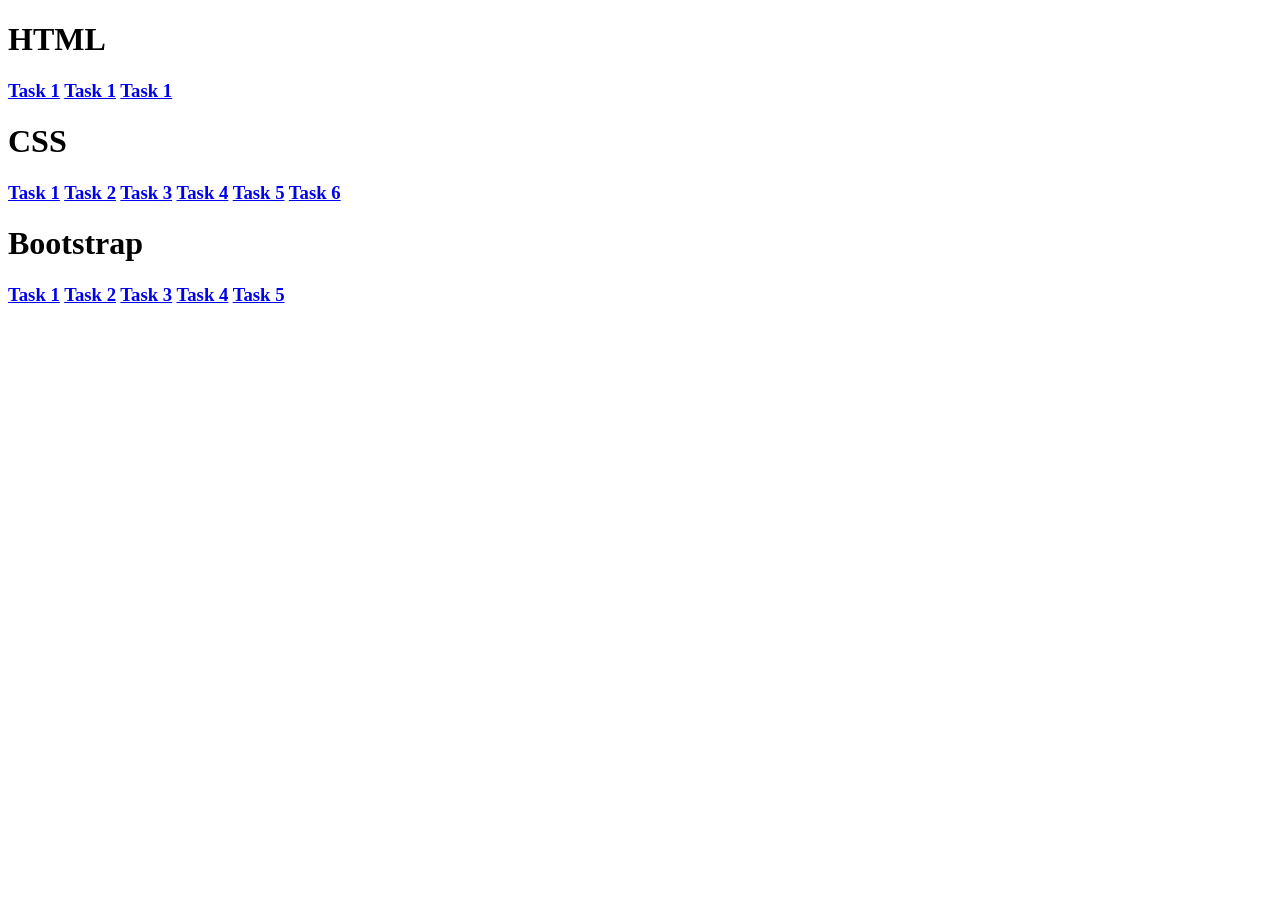
<file: index.html>
<!DOCTYPE html>
<html lang="en">
<head>
    <meta charset="UTF-8">
    <meta name="viewport" content="width=device-width, initial-scale=1.0">
    <title>Task links</title>
</head>
<body>
    <h1> HTML </h1>
<h3>
    <a href="Html\Task1\index.html">Task 1</a>
    <a href="Html\task2\index.html">Task 1</a>
    <a href="Html\task3\index.html">Task 1</a>

</h3>
<h1> CSS </h1>
<h3>
    <a href="Css\task4\index.html">Task 1</a>
    <a href="Css\Task5\index.html">Task 2</a>
    <a href="Css\Task6\index.html">Task 3</a>
    <a href="Css\Task7\index.html">Task 4</a>
    <a href="Css\Task8\index.html">Task 5</a>
    <a href="Css\Task9\index.html">Task 6</a>
    
    
</h3>
<h1> Bootstrap </h1>
<h3>
    <a href="Bootstrap\task10\index.html">Task 1</a>
    <a href="Bootstrap\Task11\index.html">Task 2</a>
    <a href="Bootstrap\Task12\index.html">Task 3</a>
    <a href="Bootstrap\Task14\index.html">Task 4</a>
    <a href="Bootstrap\Task13\index.html">Task 5</a>
    
</h3>
    
</body>
</html>
</file>
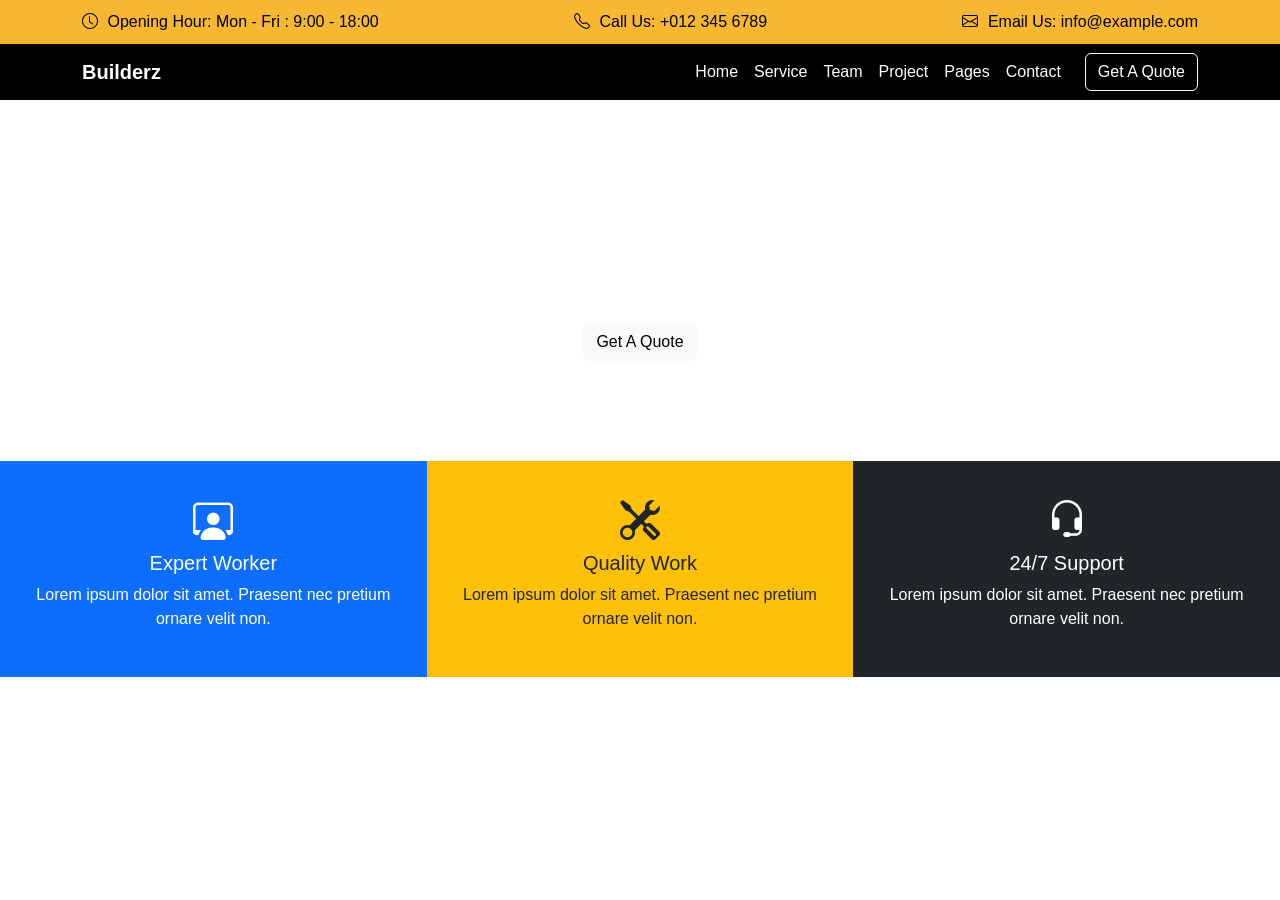
<file: Bootstrap/task10/index.html>
<!DOCTYPE html>
<html lang="en">
<head>
  <meta charset="UTF-8">
  <title>Builderz</title>
  <meta name="viewport" content="width=device-width, initial-scale=1">
  <link href="https://cdn.jsdelivr.net/npm/bootstrap@5.3.3/dist/css/bootstrap.min.css" rel="stylesheet">
  <style>
    body {
      font-family: 'Segoe UI', sans-serif;
    }
    .top-bar {
      background-color: #f7b731;
      color: #000;
      padding: 10px 0;
    }
    .top-bar i {
      margin-right: 5px;
    }
    .navbar {
      background-color: #000;
    }
    .navbar a {
      color: white !important;
    }
    .hero {
      background: url('https://th.bing.com/th/id/OIP.7dqMWIHyKezjl1RLDe89FwHaFW?pid=ImgDet&w=173&h=125&c=7&dpr=1.5') center center no-repeat;
      background-size: cover;
      color: white;
      padding: 100px 0;
      text-align: center;
    }
    .feature-box {
      padding: 30px 20px;
      text-align: center;
    }
    .feature-box i {
      font-size: 40px;
      margin-bottom: 10px;
    }
  </style>
</head>
<body>

<!-- Top Header -->
<div class="container-fluid top-bar text-center text-md-start">
  <div class="container d-md-flex justify-content-between">
    <div><i class="bi bi-clock"></i> Opening Hour: Mon - Fri : 9:00 - 18:00</div>
    <div><i class="bi bi-telephone"></i> Call Us: +012 345 6789</div>
    <div><i class="bi bi-envelope"></i> Email Us: info@example.com</div>
  </div>
</div>

<!-- Navbar -->
<nav class="navbar navbar-expand-lg navbar-dark sticky-top">
  <div class="container">
    <a class="navbar-brand fw-bold text-warning" href="#">Builderz</a>
    <button class="navbar-toggler" type="button" data-bs-toggle="collapse" data-bs-target="#navMenu">
      <span class="navbar-toggler-icon"></span>
    </button>
    <div class="collapse navbar-collapse" id="navMenu">
      <ul class="navbar-nav ms-auto mb-2 mb-lg-0">
        <li class="nav-item"><a class="nav-link active" href="#">Home</a></li>
        <li class="nav-item"><a class="nav-link" href="#">Service</a></li>
        <li class="nav-item"><a class="nav-link" href="#">Team</a></li>
        <li class="nav-item"><a class="nav-link" href="#">Project</a></li>
        <li class="nav-item"><a class="nav-link" href="#">Pages</a></li>
        <li class="nav-item"><a class="nav-link" href="#">Contact</a></li>
      </ul>
      <a class="btn btn-outline-light ms-3" href="#">Get A Quote</a>
    </div>
  </div>
</nav>

<!-- Hero Section -->
<section class="hero">
  <div class="container">
    <h5>We Are Professional</h5>
    <h1 class="display-4 fw-bold">For Your Dream Project</h1>
    <a class="btn btn-light mt-3" href="#">Get A Quote</a>
  </div>
</section>

<!-- Feature Boxes -->
<section class="container-fluid">
  <div class="row text-white">
    <div class="col-md-4 bg-primary feature-box">
      <i class="bi bi-person-workspace"></i>
      <h5>Expert Worker</h5>
      <p>Lorem ipsum dolor sit amet. Praesent nec pretium ornare velit non.</p>
    </div>
    <div class="col-md-4 bg-warning text-dark feature-box">
      <i class="bi bi-tools"></i>
      <h5>Quality Work</h5>
      <p>Lorem ipsum dolor sit amet. Praesent nec pretium ornare velit non.</p>
    </div>
    <div class="col-md-4 bg-dark feature-box">
      <i class="bi bi-headset"></i>
      <h5>24/7 Support</h5>
      <p>Lorem ipsum dolor sit amet. Praesent nec pretium ornare velit non.</p>
    </div>
  </div>
</section>

<script src="https://cdn.jsdelivr.net/npm/bootstrap@5.3.3/dist/js/bootstrap.bundle.min.js"></script>
<link rel="stylesheet" href="https://cdn.jsdelivr.net/npm/bootstrap-icons@1.10.5/font/bootstrap-icons.css">
</body>
</html>
</file>
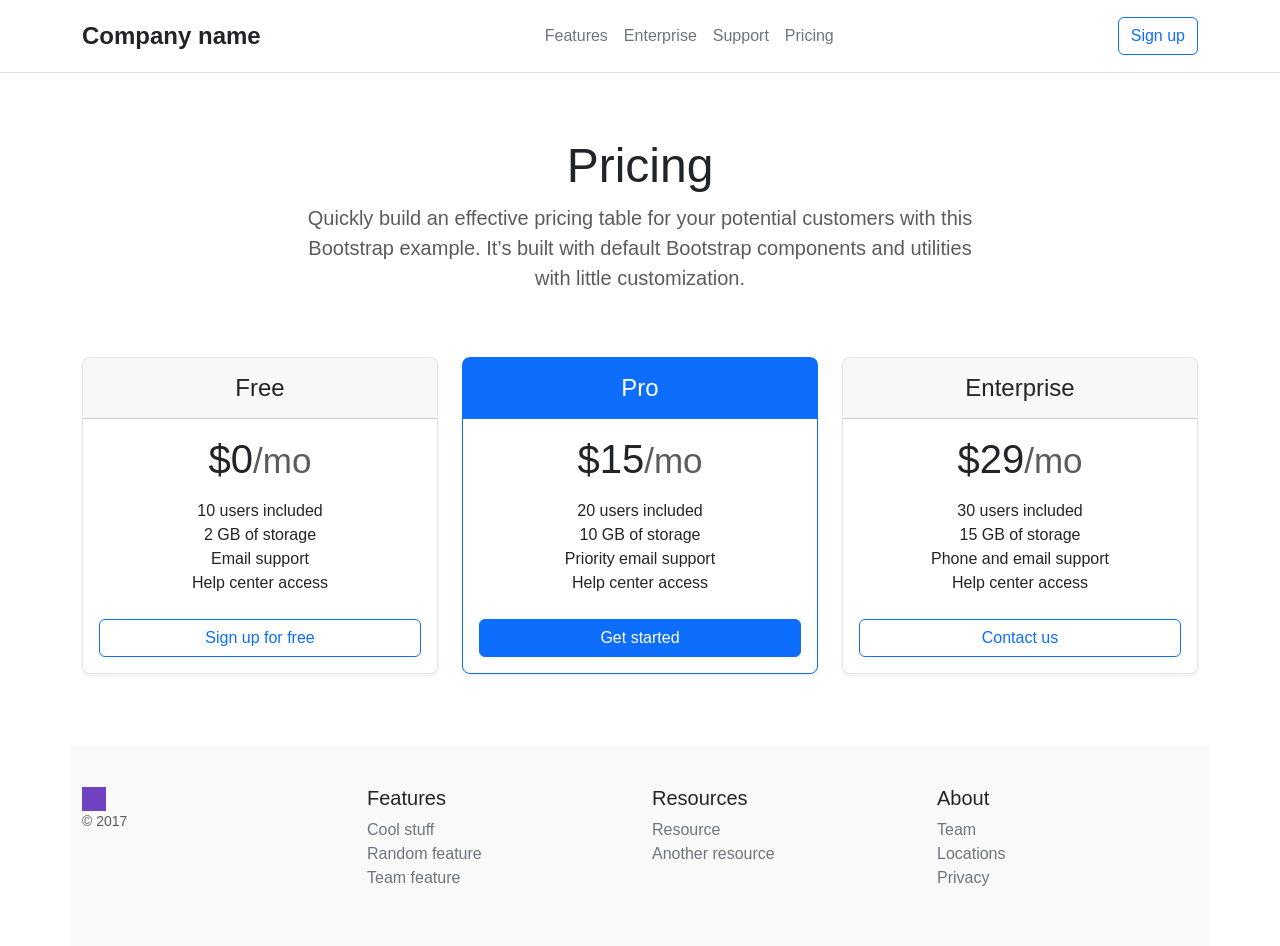
<file: Bootstrap/Task11/index.html>
<!DOCTYPE html>
<html lang="en">
<head>
  <meta charset="UTF-8">
  <title>Pricing Page</title>
  <meta name="viewport" content="width=device-width, initial-scale=1">
  <link href="https://cdn.jsdelivr.net/npm/bootstrap@5.3.3/dist/css/bootstrap.min.css" rel="stylesheet">
  <style>
    body {
      font-family: 'Segoe UI', sans-serif;
    }

    .pricing-header {
      max-width: 700px;
      margin: auto;
    }

    .card {
      border: 1px solid #e5e5e5;
      transition: transform 0.3s ease, box-shadow 0.3s ease;
    }

    .card:hover {
      transform: translateY(-10px);
      box-shadow: 0 10px 20px rgba(0, 0, 0, 0.15);
    }

    footer {
      background-color: #f9f9f9;
      padding: 40px 0;
    }
  </style>
</head>
<body>

<!-- Navigation -->
<header class="p-3 mb-3 border-bottom">
  <div class="container">
    <div class="d-flex flex-wrap align-items-center justify-content-between">
      <a href="#" class="fs-4 fw-bold text-dark text-decoration-none">Company name</a>
      <ul class="nav">
        <li><a href="#" class="nav-link px-2 link-secondary">Features</a></li>
        <li><a href="#" class="nav-link px-2 link-secondary">Enterprise</a></li>
        <li><a href="#" class="nav-link px-2 link-secondary">Support</a></li>
        <li><a href="#" class="nav-link px-2 link-secondary">Pricing</a></li>
      </ul>
      <div class="text-end">
        <a href="#" class="btn btn-outline-primary">Sign up</a>
      </div>
    </div>
  </div>
</header>

<!-- Pricing Header -->
<div class="text-center pricing-header py-5">
  <h1 class="display-5 fw-normal">Pricing</h1>
  <p class="fs-5 text-muted">Quickly build an effective pricing table for your potential customers with this Bootstrap example. It’s built with default Bootstrap components and utilities with little customization.</p>
</div>

<!-- Pricing Cards -->
<div class="container">
  <div class="row row-cols-1 row-cols-md-3 mb-3 text-center">
    <div class="col">
      <div class="card mb-4 rounded-3 shadow-sm">
        <div class="card-header py-3">
          <h4 class="my-0 fw-normal">Free</h4>
        </div>
        <div class="card-body">
          <h1 class="card-title pricing-card-title">$0<small class="text-muted">/mo</small></h1>
          <ul class="list-unstyled mt-3 mb-4">
            <li>10 users included</li>
            <li>2 GB of storage</li>
            <li>Email support</li>
            <li>Help center access</li>
          </ul>
          <button type="button" class="btn btn-outline-primary w-100">Sign up for free</button>
        </div>
      </div>
    </div>

    <div class="col">
      <div class="card mb-4 rounded-3 shadow-sm border-primary">
        <div class="card-header py-3 text-white bg-primary border-primary">
          <h4 class="my-0 fw-normal">Pro</h4>
        </div>
        <div class="card-body">
          <h1 class="card-title pricing-card-title">$15<small class="text-muted">/mo</small></h1>
          <ul class="list-unstyled mt-3 mb-4">
            <li>20 users included</li>
            <li>10 GB of storage</li>
            <li>Priority email support</li>
            <li>Help center access</li>
          </ul>
          <button type="button" class="btn btn-primary w-100">Get started</button>
        </div>
      </div>
    </div>

    <div class="col">
      <div class="card mb-4 rounded-3 shadow-sm">
        <div class="card-header py-3">
          <h4 class="my-0 fw-normal">Enterprise</h4>
        </div>
        <div class="card-body">
          <h1 class="card-title pricing-card-title">$29<small class="text-muted">/mo</small></h1>
          <ul class="list-unstyled mt-3 mb-4">
            <li>30 users included</li>
            <li>15 GB of storage</li>
            <li>Phone and email support</li>
            <li>Help center access</li>
          </ul>
          <button type="button" class="btn btn-outline-primary w-100">Contact us</button>
        </div>
      </div>
    </div>
  </div>
</div>

<!-- Footer -->
<footer class="container mt-5">
  <div class="row">
    <div class="col-12 col-md">
      <svg width="24" height="24" fill="currentColor"><rect width="24" height="24" fill="#6f42c1"/></svg>
      <small class="d-block mb-3 text-muted">© 2017</small>
    </div>
    <div class="col-6 col-md">
      <h5>Features</h5>
      <ul class="list-unstyled text-small">
        <li><a class="link-secondary text-decoration-none" href="#">Cool stuff</a></li>
        <li><a class="link-secondary text-decoration-none" href="#">Random feature</a></li>
        <li><a class="link-secondary text-decoration-none" href="#">Team feature</a></li>
      </ul>
    </div>
    <div class="col-6 col-md">
      <h5>Resources</h5>
      <ul class="list-unstyled text-small">
        <li><a class="link-secondary text-decoration-none" href="#">Resource</a></li>
        <li><a class="link-secondary text-decoration-none" href="#">Another resource</a></li>
      </ul>
    </div>
    <div class="col-6 col-md">
      <h5>About</h5>
      <ul class="list-unstyled text-small">
        <li><a class="link-secondary text-decoration-none" href="#">Team</a></li>
        <li><a class="link-secondary text-decoration-none" href="#">Locations</a></li>
        <li><a class="link-secondary text-decoration-none" href="#">Privacy</a></li>
      </ul>
    </div>
  </div>
</footer>

<script src="https://cdn.jsdelivr.net/npm/bootstrap@5.3.3/dist/js/bootstrap.bundle.min.js"></script>
</body>
</html>
</file>
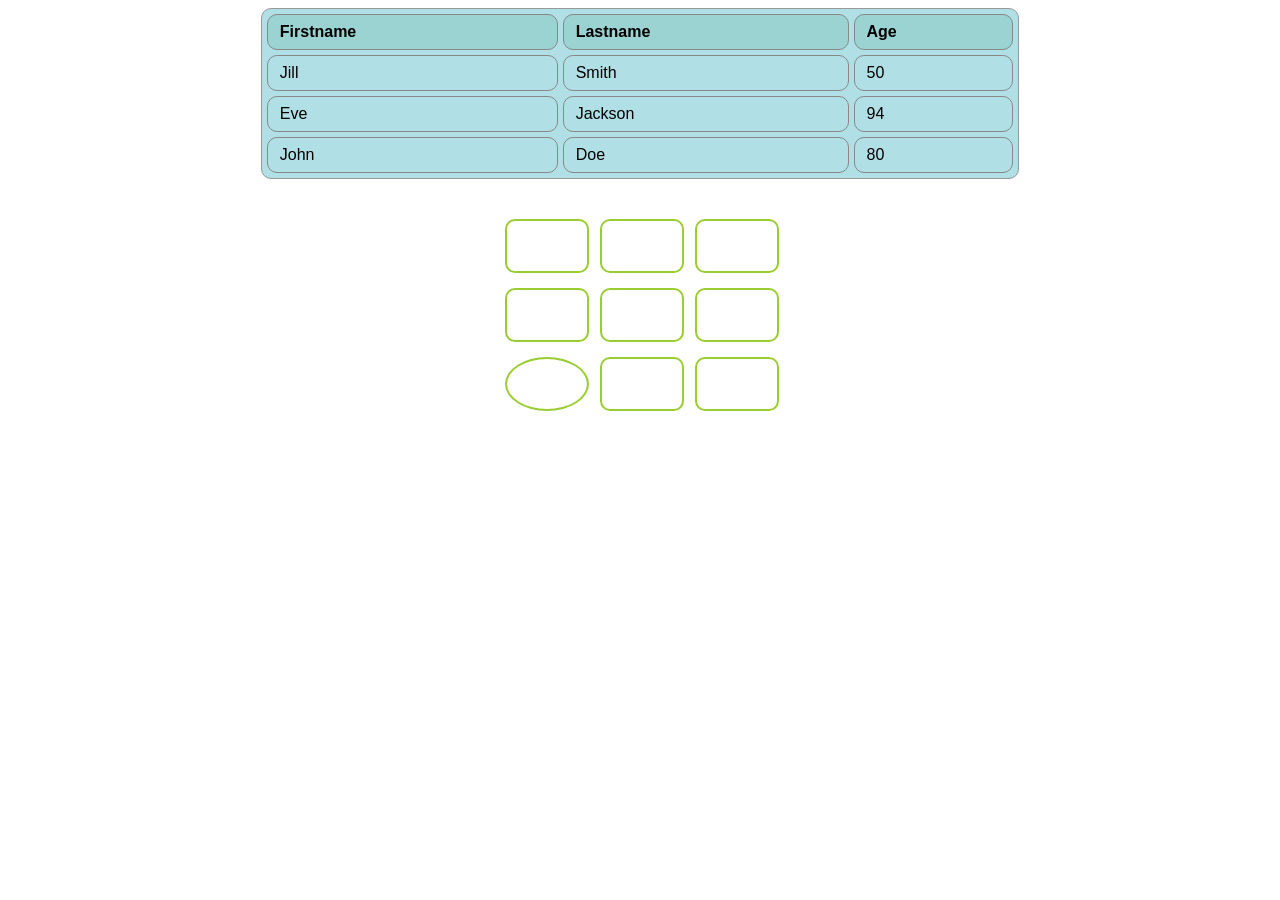
<file: Css/task4/index.html>
<!DOCTYPE html>
<html lang="en">
<head>
  <meta charset="UTF-8">
  <title>Table and Shapes</title>
  <link rel="stylesheet" href="style.css">
</head>
<body>

  <!-- Table -->
  <table>
    <tr>
      <th>Firstname</th>
      <th>Lastname</th>
      <th>Age</th>
    </tr>
    <tr>
      <td>Jill</td>
      <td>Smith</td>
      <td>50</td>
    </tr>
    <tr>
      <td>Eve</td>
      <td>Jackson</td>
      <td>94</td>
    </tr>
    <tr>
      <td>John</td>
      <td>Doe</td>
      <td>80</td>
    </tr>
  </table>

  <!-- Shapes -->
  <div class="shape-grid">
    <div class="shape"></div>
    <div class="shape"></div>
    <div class="shape"></div>
    <div class="shape"></div>
    <div class="shape"></div>
    <div class="shape"></div>
    <div class="shape oval"></div>
    <div class="shape"></div>
    <div class="shape"></div>
  </div>

</body>
</html>
</file>
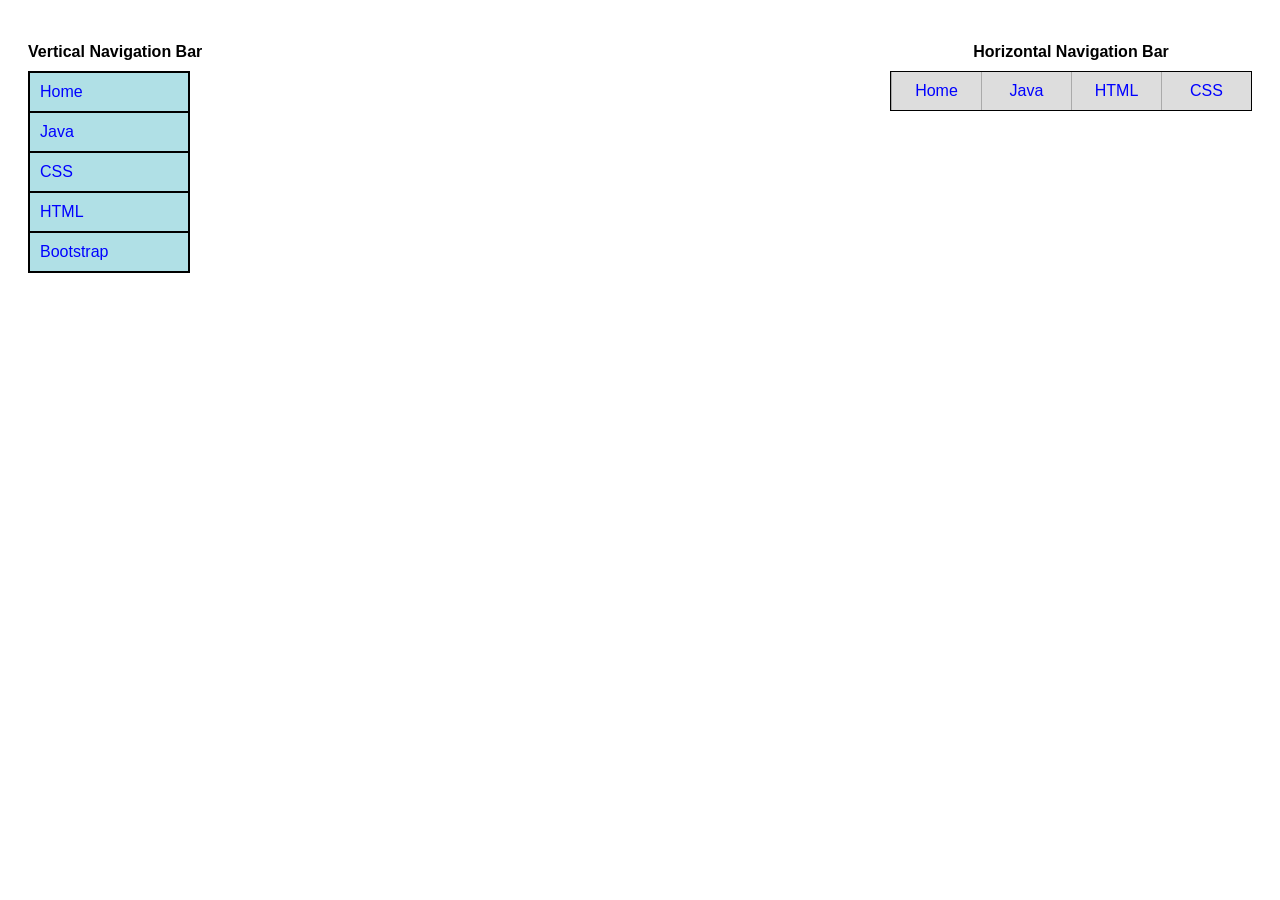
<file: Css/Task5/index.html>
<!DOCTYPE html>
<html lang="en">
<head>
  <meta charset="UTF-8">
  <meta name="viewport" content="width=device-width, initial-scale=1.0">
  <title>Document</title>
</head>
<link rel="stylesheet" href="style.css">
<body>
  <div class="container">
   
    <div>
      <div class="label">Vertical Navigation Bar</div>
      <div class="vertical-nav">
        <a href="#">Home</a>
        <a href="#">Java</a>
        <a href="#">CSS</a>
        <a href="#">HTML</a>
        <a href="#">Bootstrap</a>
      </div>
    </div>

  
    <div>
      <div class="label" style="text-align: center;">Horizontal Navigation Bar</div>
      <div class="horizontal-nav">
        
        <a href="#">Home</a>
        <a href="#">Java</a>
        <a href="#">HTML</a>
        <a href="#">CSS</a>
    
      </div>
    </div>
  </div>
</body>
</html>
</file>
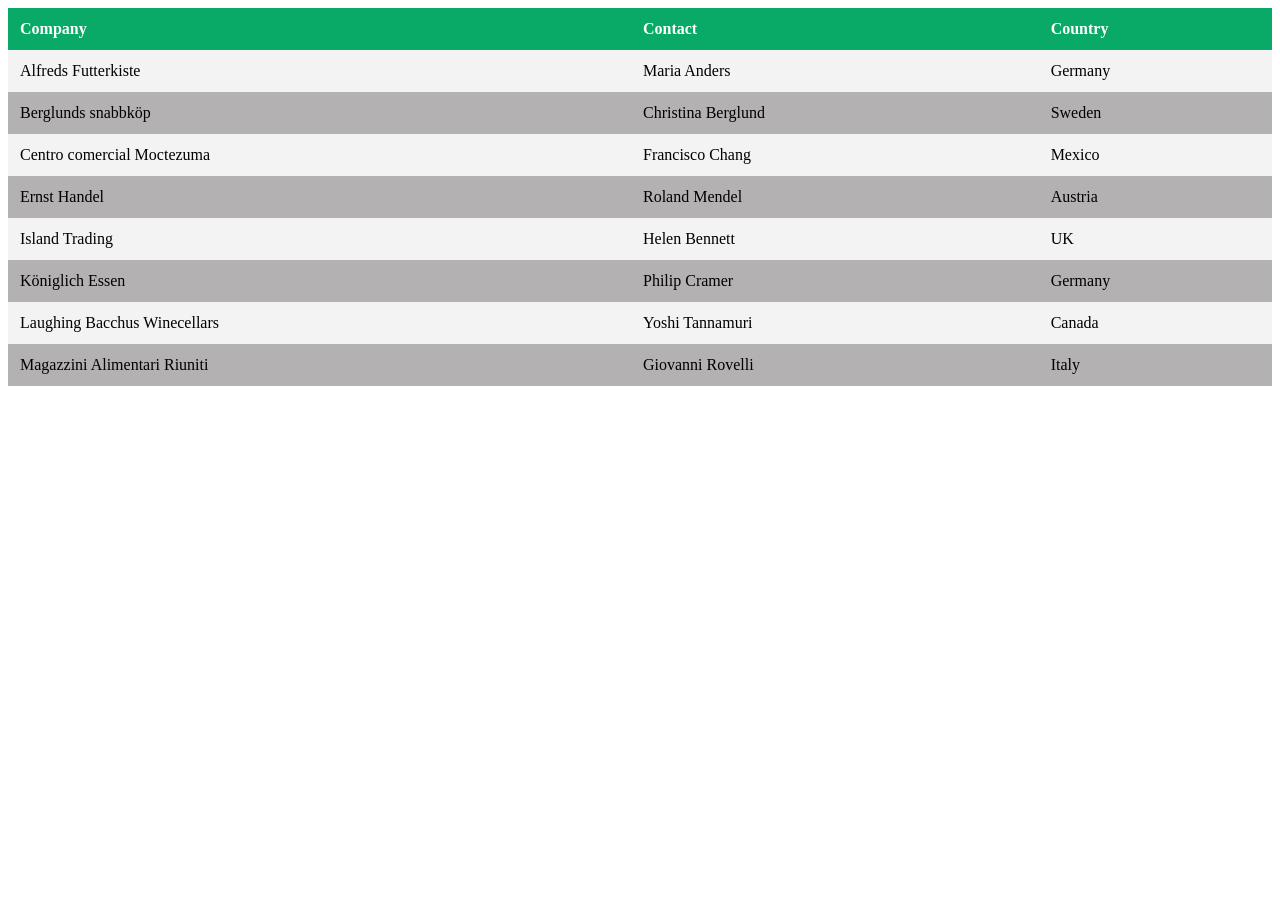
<file: Css/Task6/index.html>
<!DOCTYPE html>
<html lang="en">
<head>
  <meta charset="UTF-8">
  <meta name="viewport" content="width=device-width, initial-scale=1.0">
  <title>Document</title>
  <link rel="stylesheet" href="style.css">
</head>
<body>
  <table>
    <tr>
      <th>Company</th>
      <th>Contact</th>
      <th>Country</th>
    </tr>
    <tr>
      <td>Alfreds Futterkiste</td>
      <td>Maria Anders</td>
      <td>Germany</td>
    </tr>
    <tr>
      <td>Berglunds snabbköp</td>
      <td>Christina Berglund</td>
      <td>Sweden</td>
    </tr>
    <tr>
      <td>Centro comercial Moctezuma</td>
      <td>Francisco Chang</td>
      <td>Mexico</td>
    </tr>
    <tr>
      <td>Ernst Handel</td>
      <td>Roland Mendel</td>
      <td>Austria</td>
    </tr>
    <tr>
      <td>Island Trading</td>
      <td>Helen Bennett</td>
      <td>UK</td>
    </tr>
    <tr>
      <td>Königlich Essen</td>
      <td>Philip Cramer</td>
      <td>Germany</td>
    </tr>
    <tr>
      <td>Laughing Bacchus Winecellars</td>
      <td>Yoshi Tannamuri</td>
      <td>Canada</td>
    </tr>
    <tr>
      <td>Magazzini Alimentari Riuniti</td>
      <td>Giovanni Rovelli</td>
      <td>Italy</td>
    </tr>
  </table>
  
</body>
</html>
</file>
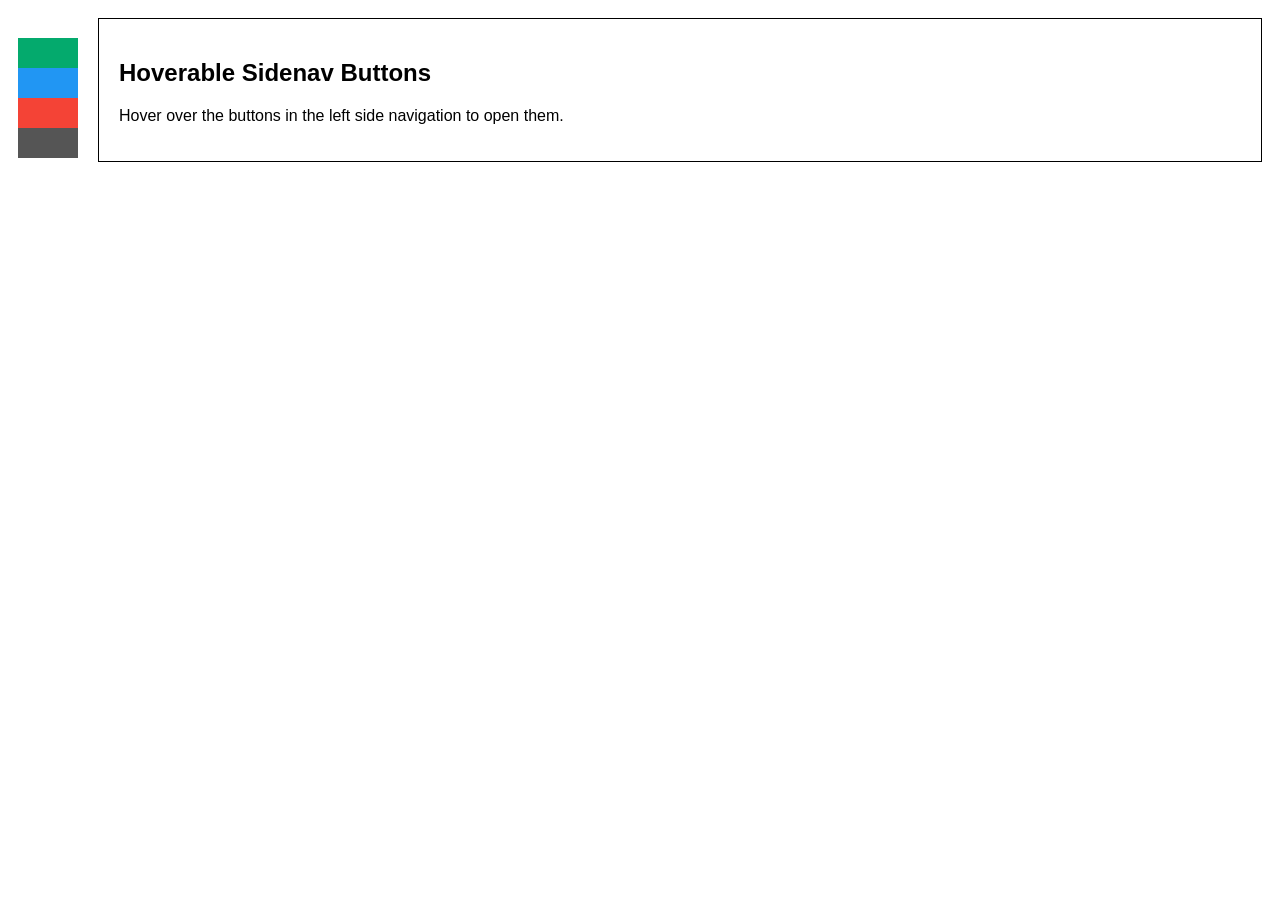
<file: Css/Task7/index.html>
<!DOCTYPE html>
<html lang="en">
<head>
  <meta charset="UTF-8">
  <meta name="viewport" content="width=device-width, initial-scale=1.0">
  <title>Document</title>
  <link rel="stylesheet" href="style.css">
</head>
<body>
  <div class="sidenav">
    <a class="green" href="#"><span>Home</span></a>
    <a class="blue" href="#"><span>Services</span></a>
    <a class="red" href="#"><span>Clients</span></a>
    <a class="gray" href="#"><span>Contact</span></a>
  </div>

  <div class="main">
    <h2>Hoverable Sidenav Buttons</h2>
    <p>Hover over the buttons in the left side navigation to open them.</p>
  </div>

  
</body>
</html>
</file>
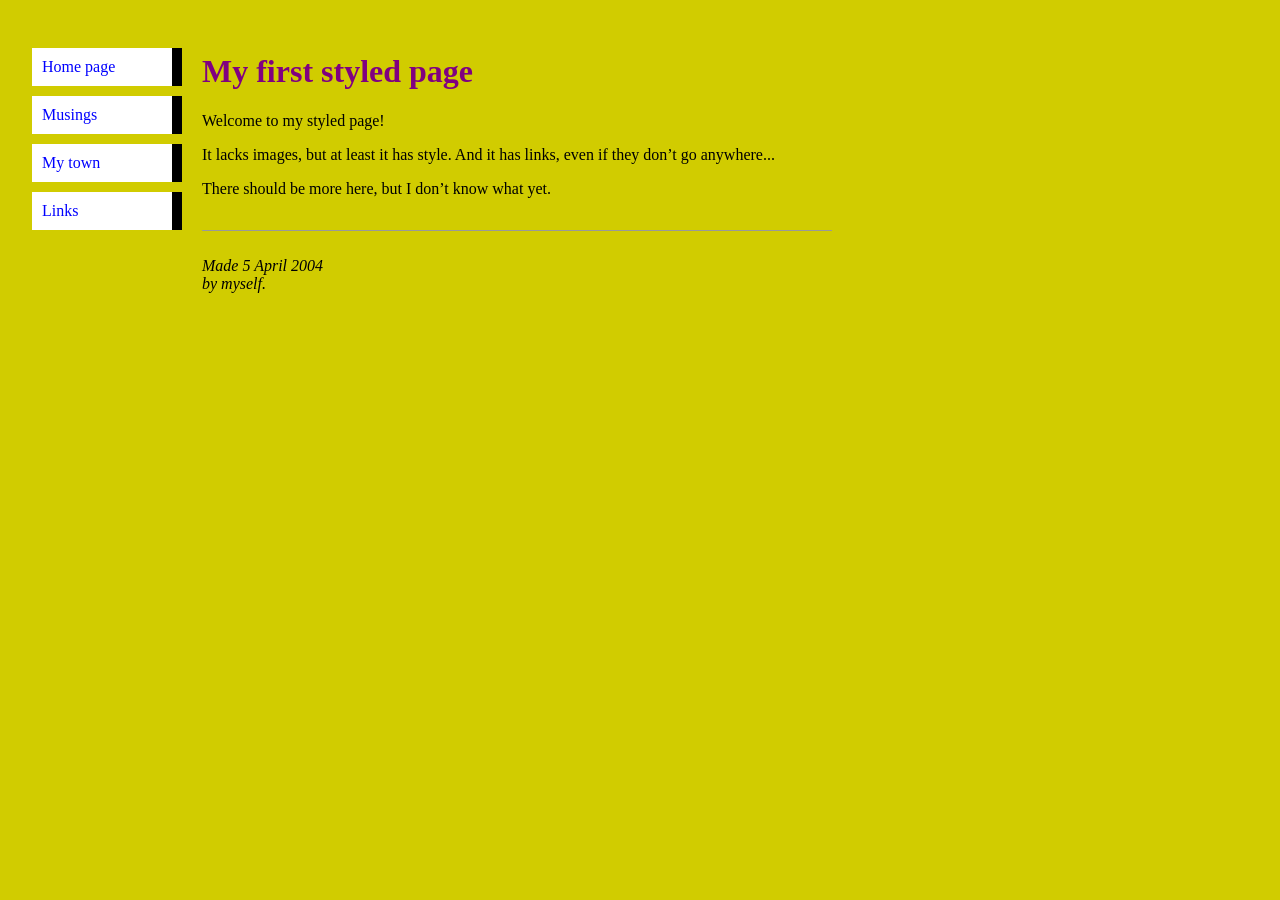
<file: Css/Task9/index.html>
<!DOCTYPE html>
<html lang="en">
<head>
  <meta charset="UTF-8">
  <meta name="viewport" content="width=device-width, initial-scale=1.0">
  <title>Document</title>
  <link rel="stylesheet" href="style.css">
</head>
<body>
  <div class="container">
    <nav>
      <ul>
        <li><a href="#">Home page</a></li>
        <li><a href="#">Musings</a></li>
        <li><a href="#">My town</a></li>
        <li><a href="#">Links</a></li>
      </ul>
    </nav>

    <main>
      <h1>My first styled page</h1>
      <p>Welcome to my styled page!</p>
      <p>It lacks images, but at least it has style. And it has links, even if they don’t go anywhere...</p>
      <p>There should be more here, but I don’t know what yet.</p>
      <div class="footer">
        <p>Made 5 April 2004<br>
        <em>by myself.</em></p>
      </div>
    </main>
  </div>

  
</body>
</html>
</file>
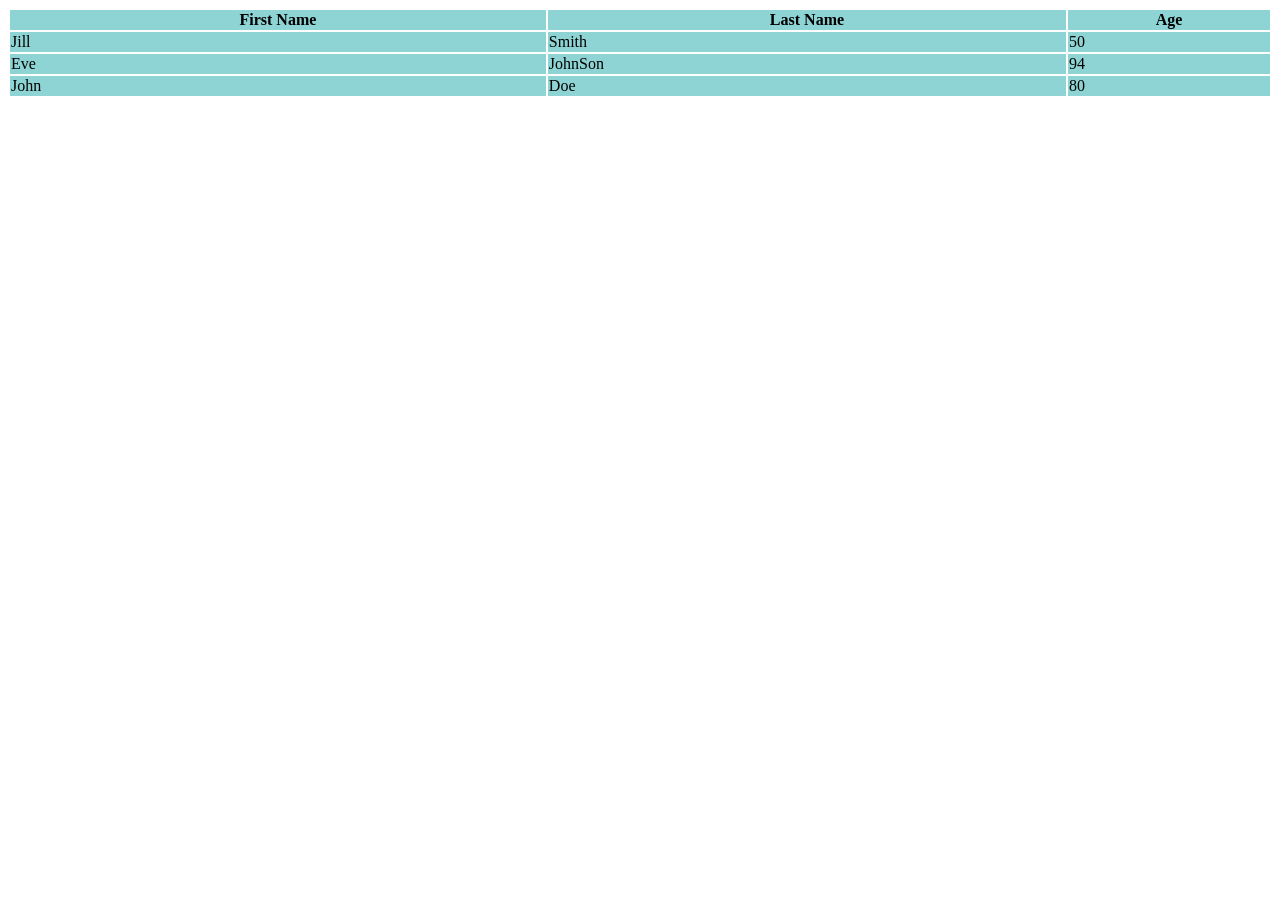
<file: Html/Task1/index.html>
<!DOCTYPE html>
<html lang="en">
<head>
    <meta charset="UTF-8">
    <meta name="viewport" content="width=device-width, initial-scale=1.0">
    <title>Table</title>
    <style>
        table {
            width: 100%;
            background-color: rgb(143, 212, 212);
}
    table,th,td{
        
  border: 2px solid white;
  border-collapse: collapse;
    }
    </style>
</head>
<body>
    <table >
        <tr>
            <th>First Name</th>
            <th>Last Name</th>
            <th>Age</th>
        </tr>
        <tr>
            <td>Jill</td>
            <td>Smith</td>
            <td>50</td>
        </tr>
        <tr>
            <td>Eve</td>
            <td>JohnSon</td>
            <td>94</td>
        </tr>
        <tr>
            <td>John</td>
            <td>Doe</td>
            <td>80</td>
        </tr>
    </table>
</body>
</html>
</file>
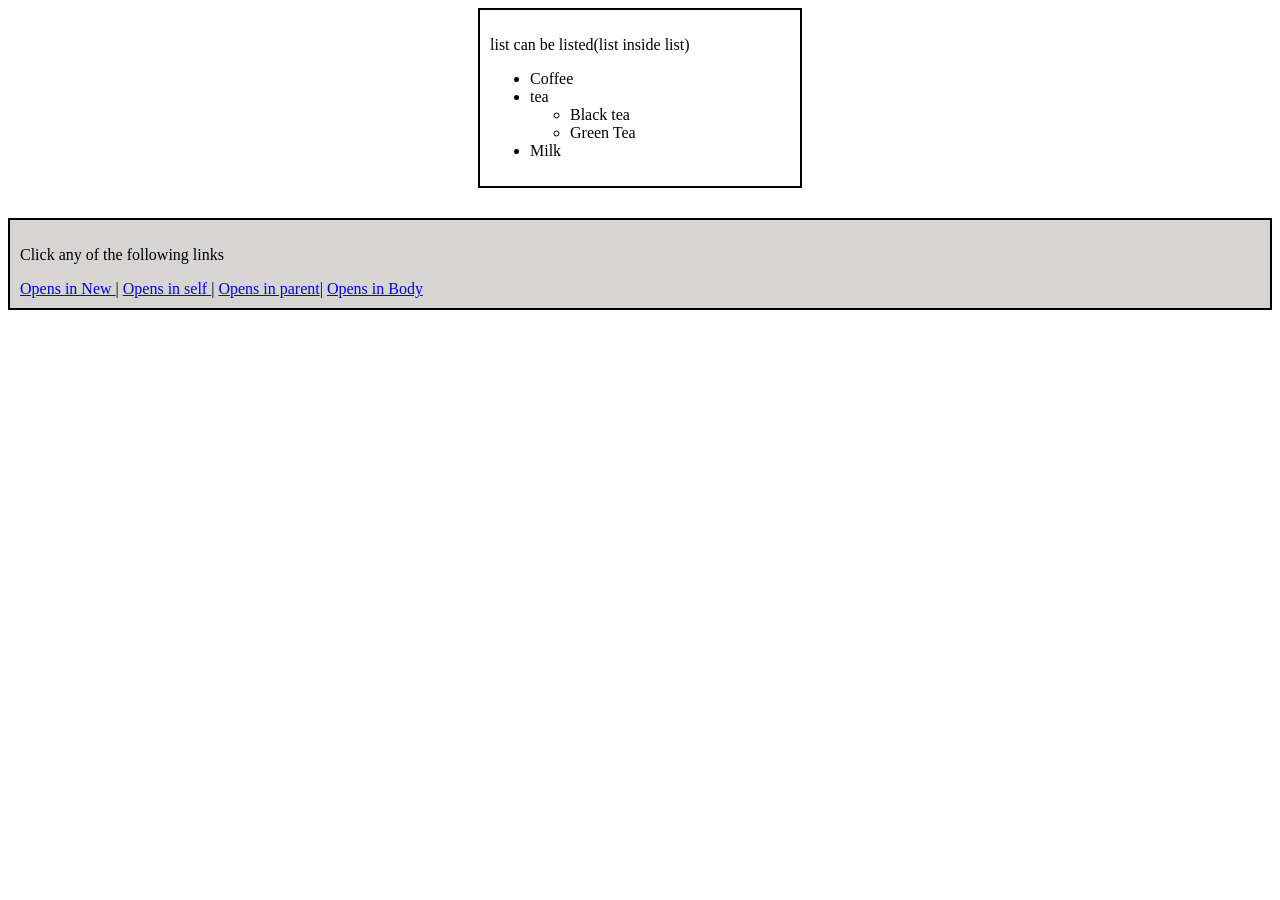
<file: Html/task2/index.html>
<!DOCTYPE html>
<html lang="en">
<head>
    <meta charset="UTF-8">
    <meta name="viewport" content="width=device-width, initial-scale=1.0">
    <title>Document</title>
</head>
    <style>
        
        .list{
            width: 300px;
            border: 2px solid black;
            padding: 10px;
            margin: 0 auto;
            height: auto;
        }
        .links{
            margin-top:30px;
            padding:10px;
            background-color: rgb(215, 212, 212);
            border:2px solid black;
        }
        .links a{
            color:blue;
        }
       
    </style>
<body>
   <div class="list">
        <p>list can be listed(list inside list)</p>
        <ul type="circle-filled">
            
            <li>Coffee</li>
            <li>tea</li>
            <ul type="circle">
                <li>Black tea</li>
                <li>Green Tea</li>
            </ul>
            <li>Milk</li>
        </ul>
    </div>
    <div class="links">
        <p>Click any of the following links</p>
        <a href="https://youtube.com/" target="_blank">Opens in New </a> |
        <a href="https://youtube.com/" target="_self">Opens in self </a>  |
        <a href="https://youtube.com/" target="_parent">Opens in parent</a>|
        <a href="https://youtube.com/" target="_top">Opens in Body</a>


    </div>
</body>
</html>
</file>
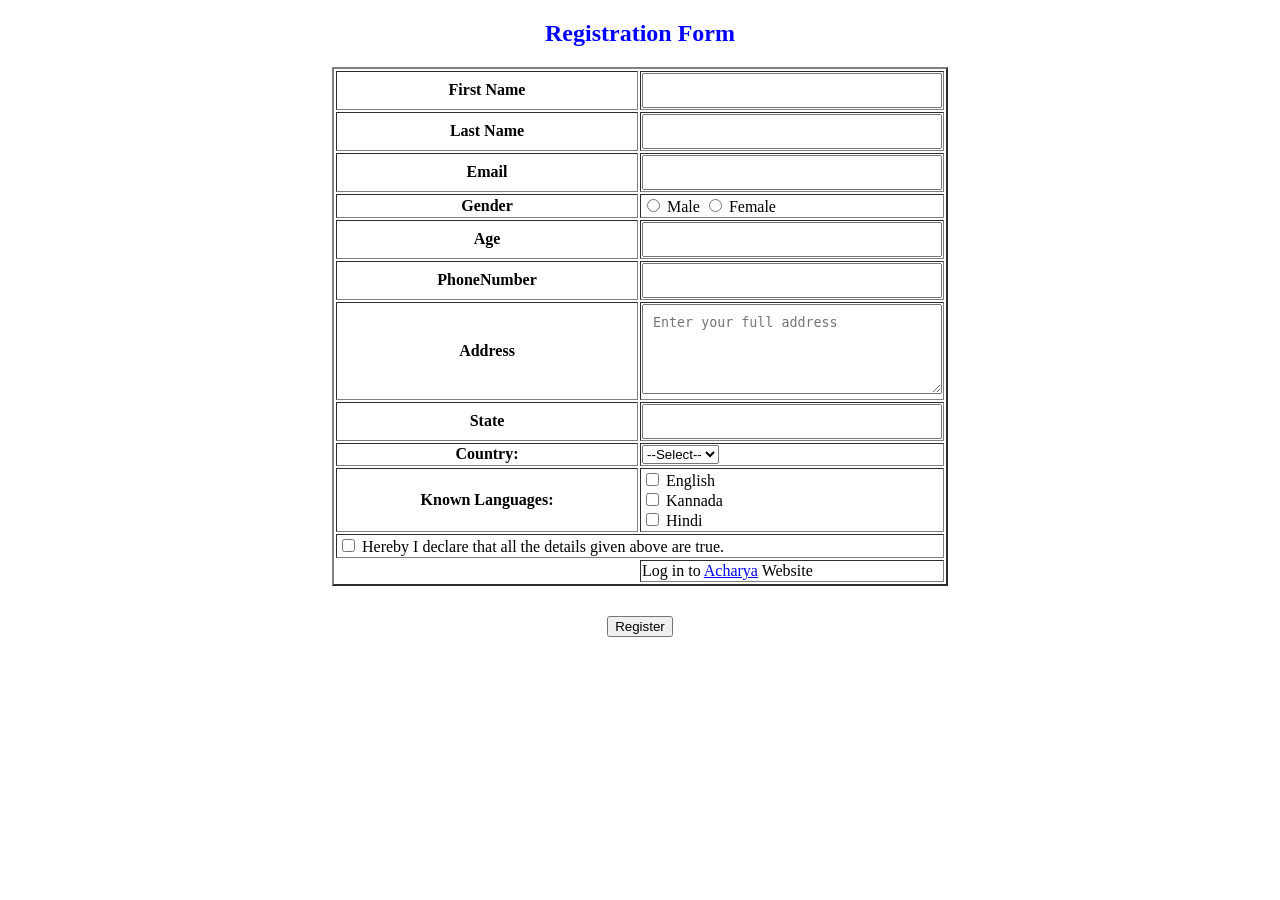
<file: Html/task3/index.html>
<!DOCTYPE html>
<html lang="en">
<head>
    <meta charset="UTF-8">
    <meta name="viewport" content="width=device-width, initial-scale=1.0">
    <title>Document</title>
</head>
<style>
    input:not([type="radio"],[type="checkbox"]) {
  width: 100%;
  padding: 8px;
  box-sizing: border-box;
}

    th{
        width:90px;
    }
    td{
        width: 300px;
    }
    p{
        width:100%;
        text-align: right;
    }
    h2{
        color:blue;
    }
    #web{
        border:none;
    }
    table{
        margin-bottom: 30px;
    }
    textarea{
        height:90px;
        width: 100%;
        padding: 10px;
        box-sizing: border-box;
    }
</style>
<body>
    <center>
        <h2>Registration Form</h2>
        <table border="2">
            <tr>
                <th><label for="Fname" name="fname">First Name</label></th>
                <td><input type="text" name="fname" required> </td>
            </tr>
            <tr>
                <th><label for="Lname" name="Lname">Last Name</label></th>
                <td><input type="text" name="Lname" required> </td>
            </tr>
            <tr>
                <th><label for="Email" name="Email">Email</label></th>
                <td><input type="email" name="Email" required> </td>
            </tr>
            <tr>
                <th><label for="Gender" name="Gender">Gender</label></th>
                <td><input type="radio" id="male" name="gender" value="Male"> Male
                  <input type="radio" id="female" name="gender" value="Female"> Female</td>

                    
            </tr>
            <tr>
                <th><label for="age" name="age">Age</label></th>
                <td><input type="number" name="age" > </td>
            </tr>
            <tr>
                <th><label for="phonenumber" name="phonenumber">PhoneNumber</label></th>
                <td><input type="tel" name="phonenumber" > </td>
            </tr>
            <tr>
                <th><label for="address" name="address">Address</label></th>
            
                <td>
                    <textarea  id="address" name="address" row="20" placeholder="Enter your full address" require></textarea>
                </td>
            </tr>
            <tr>
                <th><label for="state" name="State">State</label></th>
                <td><input type="text" name="State" > </td>
            </tr>
            <tr>
                <th><label for="country">Country:</label></th>
                <td>
                  <select id="country" name="country" required>
                    <option value="">--Select--</option>
                    <option value="India">India</option>
                    <option value="USA">USA</option>
                    <option value="UK">UK</option>
                  </select>
                </td>
              </tr>
              <tr>
                <th><label>Known Languages:</label></th>
                <td>
                  <input type="checkbox" id="english" name="languages" value="English">
                  <label for="english">English</label><br>
              
                  <input type="checkbox" id="kannada" name="languages" value="Kannada">
                  <label for="kannada">Kannada</label><br>
              
                  <input type="checkbox" id="hindi" name="languages" value="Hindi">
                  <label for="hindi">Hindi</label><br>
            
                </td>
              </tr>
              <tr>
                <td colspan="2">
                  <input type="checkbox" id="declaration" name="declaration" required>
                  <label for="declaration">Hereby I declare that all the details given above are true.</label>
                </td>
              </tr>
              <tr>
                
               <td id="web"></td>
                <td>Log in to <a href="www.acharya.com" target="_self">Acharya</a> Website</td>
              </tr>
              
              
        </table>
        <button type="submit">Register</button>
    </center>

</body>
</html>
</file>
<file: Css/task4/style.css>
table {
    border-collapse: separate;
    border-spacing: 5px;
    background-color: #b0e0e6; 
    width: 60%;
    margin: auto;
    border: 1px solid #999;
    border-radius: 10px;
    font-family: Arial, sans-serif;
  }

  th, td {
    border: 1px solid #888;
    border-radius: 10px;
    padding: 8px 12px;
    text-align: left;
  }

  th {
    background-color: #9bd3d3;
    font-weight: bold;
  }

  
  .shape-grid {
    display: grid;
    grid-template-columns: repeat(3, 80px);
    gap: 15px;
    justify-content: center;
    margin-top: 40px;
  }

  .shape {
    width: 80px;
    height: 50px;
    border: 2px solid #9acd32; /* yellowgreen */
    border-radius: 10px;
  }

  .oval {
    border-radius: 50%;
  }
</file>
<file: Css/Task5/style.css>
body {
  font-family: Arial, sans-serif;
  padding: 20px;
}

h1 {
  color: #4a63bd;
}

.container {
  display: flex;
  justify-content: space-between;
  align-items: flex-start;
}

/* Vertical Nav */
.vertical-nav {
  border: 1px solid #000;
  width: 160px;
}

.vertical-nav a {
  display: block;
  border:1px solid black;
  padding: 10px;
  text-decoration: none;
  color: blue;
  background-color: #b0e0e6;
}

.vertical-nav a:hover {
  background-color: orange;
  color: white;
  font-weight: bold;
}

/* Horizontal Nav */
.horizontal-nav {
  border: 1px solid #000;
  display: flex;
  justify-content: space-between;
  background-color: #ddd;
  width: 360px;
}

.horizontal-nav a {
  flex: 1;
  padding: 10px;
  text-align: center;
  text-decoration: none;
  color: blue;
  border-left: 1px solid #aaa;
}

.horizontal-nav a:hover {
  background-color: gray;
  color: white;
  font-weight: bold;
  border-left: none;
}

.label {
  font-weight: bold;
  margin: 15px 0 10px;
}
</file>
<file: Css/Task6/style.css>
*{
  font-family: 'Times New Roman', Times, serif;
}
table {
  width: 100%;
  border-collapse: collapse;
}
th{
  background-color:  #09aa67;
  color:white;
  text-align: left;
  padding: 12px;
}
td{
  padding: 12px;
      text-align: left;
}
tr:nth-child(even) {
  background-color: #f3f3f3;
}

tr:nth-child(odd) {
  background-color: #b3b1b1;
}
</file>
<file: Css/Task7/style.css>
body {
  font-family: Arial, sans-serif;
  padding:10px;
  border:1px solid balck;
 

}

.sidenav {
  height: 100%;
  width: 60px;
  position: fixed;
  padding-top: 20px;
}
.sidenav a {
  padding: 15px 0;
  text-decoration: none;
  font-size: 20px;
  color: white;
  display: block;
  transition: 0.3s;
  position: relative;
}

.sidenav a:hover {
  width: 200px;
}

.sidenav a.green { background-color: #04AA6D; }
.sidenav a.blue  { background-color: #2196F3; }
.sidenav a.red   { background-color: #f44336; }
.sidenav a.gray  { background-color: #555; }

.sidenav a span {
  position: absolute;
  left: 60px;
  top: 50%;
  transform: translateY(-50%);
  white-space: nowrap;
  opacity: 0;
  transition: opacity 0.3s;
}

.sidenav a:hover span {
  opacity: 1;
}

.main {
  margin-left: 80px;
  padding: 20px;
  border: 1px solid #000;
}
</file>
<file: Css/Task9/style.css>
body {
  font-family: Georgia, serif;
  margin: 2em;
  padding: 0;
  background-color: #d1cc00; /* Yellow background */
}

.container {
  display: flex;
  max-width: 800px;
}

nav {
  width: 150px;
  margin-right: 20px;
}

nav ul {
  list-style-type: none;
  padding: 0;
}

nav ul li {
  margin-bottom: 10px;
}

nav ul li a {
  display: block;
  background-color: white;
  color: blue;
  text-decoration: none;
  padding: 10px;
  border-right: 10px solid black;
}

nav ul li a:hover {
  background-color: #eee;
}

main {
  flex: 1;
}

h1 {
  color: purple;
}

p {
  color: black;
}

.footer {
  margin-top: 2em;
  font-style: italic;
  color: #555;
  border-top: 1px solid #999;
  padding-top: 10px;
}
</file>
